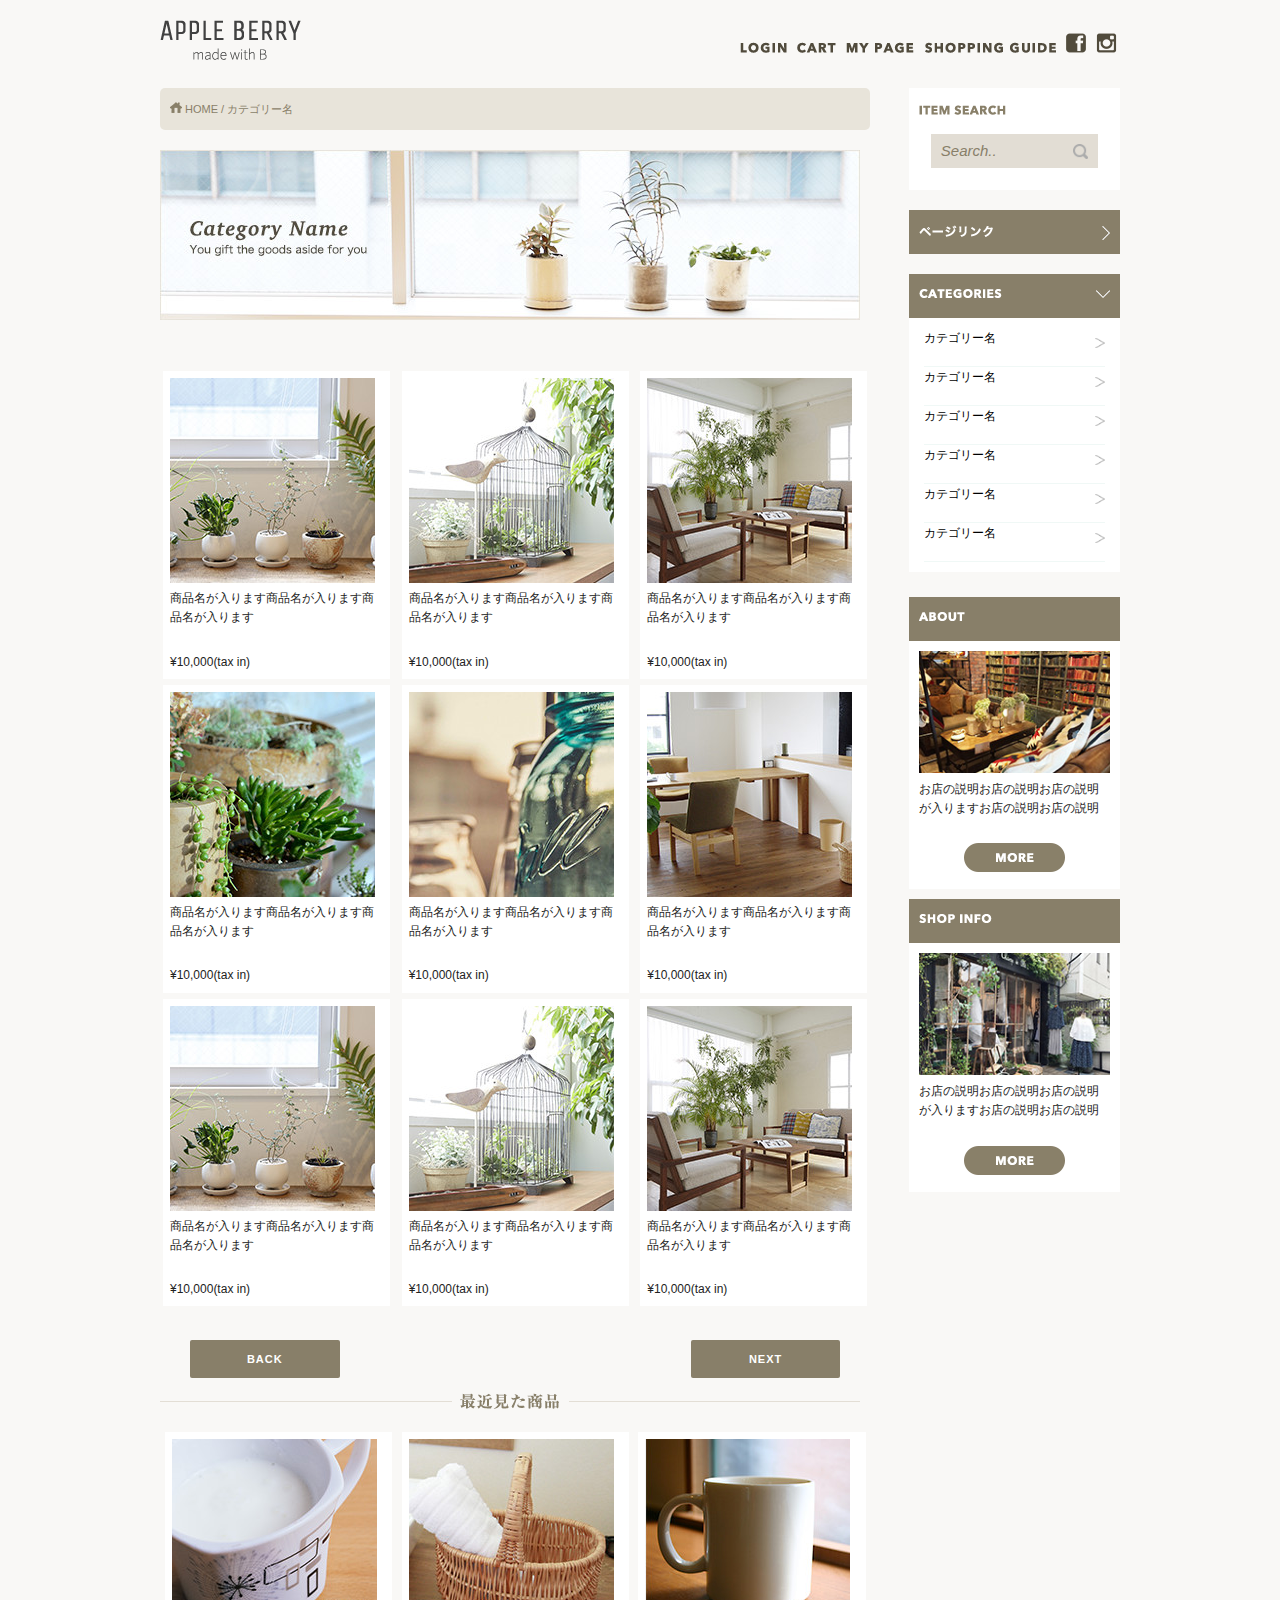
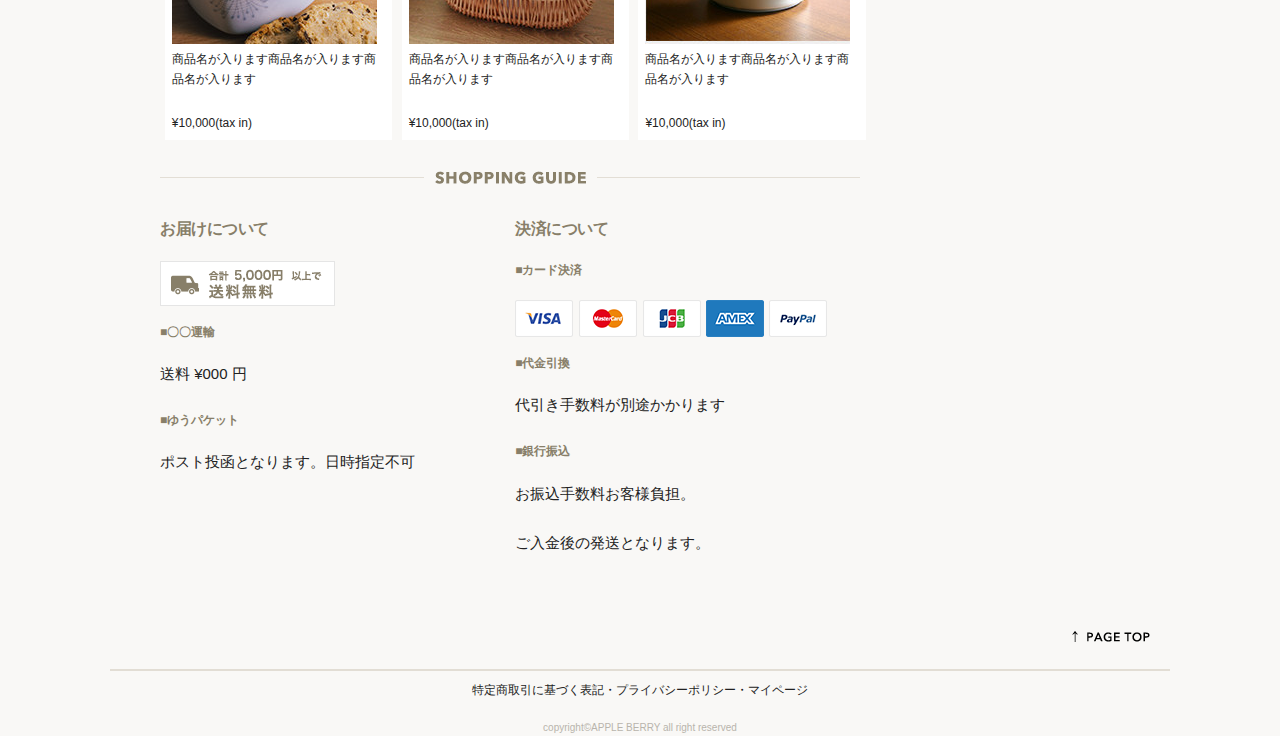
<file: list.html>
<!DOCTYPE html>
<html lang="ja">
<head>
    <meta charset="utf-8">
    <title>商品一覧</title>
    
    <!-- Mobile specific Mate-->
    <meta name="viewport" content="width=device-width, initial-scale=1">
    
    <!-- CSS -->
    <link rel="stylesheet" href="css/normalize.css">
    <link rel="stylesheet" href="css/skeleton.css">
    <link rel="stylesheet" href="css/shopping.css">
    
    <!-- Favicon-->
    <link rel="icon" type="image/png" href="images/favicon.png">
    
    <!-- jQuery-->
    <script type="text/javascript" src="https://ajax.googleapis.com/ajax/libs/jquery/1.10.2/jquery.min.js"></script>
    
</head>
<body>
    <header>
        <div id="sp_header" class="container">
            <div class="row">
                <div class="twelve columns">
                    <img class="u-max-full-width" src="images/top/logo.png" alt="APPLE BERRY" srcset="images/top/logo@2x.png 2x"/>
                </div>
            </div>    
                <ul id="sp_header_li">
                    <li><a href="facebook.com">
                        <img class="u-max-full-width" src="images/top_sp/fb.png" alt="Facebook" srcset="images/top_sp/fb@2x.png 2x"/>
                    </a></li>
                            
                    <li><a href="insta.com">
                        <img class="u-max-full-width" src="images/top_sp/insta.png" alt="instagram" srcset="images/top_sp/insta@2x.png 2x"/>
                    </a></li>
                            
                    <li><div id="menu"><img class="u-max-full-width" src="images/top_sp/menu_icon.png" alt="menu-icon" srcset="images/top_sp/menu_icon@2x.png 2x"/>
                    </div>
                        <ul class="sp_menu_toggle">
                            <li><a href="">LOGIN</a></li>
                            <li><a href="">CART</a></li>
                            <li><a href="">MY PAGE</a></li>
                            <li><a href="">SHOPPING GUIDE</a></li>
                        </ul>
                    </li>
                </ul>       
        </div>
        <script>
            $(document).ready(function(){
            $("#menu").click(function(){
                $(".sp_menu_toggle").slideToggle();
            });
        });
        </script>
        
        <!-- sp_header -->
        
        <div id="pc_header" class="container">
            <div class="row">
                <div id="logo" class="six columns">
                    <img class="u-max-full-width" src="images/top/logo.png" alt="APPLE BERRY" srcset="images/top/logo@2x.png 2x"/>
                </div>
                <div class="six columns">
                    <ul id="pc_header_li">
                        <li><a href=""><img class="u-max-full-width" src="images/top/menu_login.png" alt="login"></a></li>
                        <li><a href=""><img class="u-max-full-width" src="images/top/menu_cart.png" alt="cart"></a></li>
                        <li><a href=""><img class="u-max-full-width" src="images/top/menu_mypage.png" alt="mypage"></a></li>
                        <li><a href=""><img class="u-max-full-width" src="images/top/menu_guide.png" alt="guide"></a></li>
                        <li><a href=""><img class="u-max-full-width" src="images/top/facebook.png" alt="Facebook"></a></li>
                        <li><a href=""><img class="u-max-full-width" src="images/top/insta.png" alt="instagram"></a></li>
                    </ul>
                </div>
            </div>
        </div>
        <!-- pc_header -->
    </header>
    
    <div class="container">
        <div class="row">
            <div id="main" class="nine columns">
                <div class="pankuzu">
                    <img class="u-max-full-width" src="images/list/home_icon.png" alt="home icon">
                    HOME / カテゴリー名
                </div>
                <!-- pankuzu -->
                
                <div id="category-pic">
                    <div id="pc_cate_pic">
                        <img class="u-max-full-width" src="images/list/cate_image.jpg" alt="category picture">
                    </div>
                    <div id="sp_cate_pic">
                        <img class="u-max-full-width" src="images/list/cate_image_sp.jpg" alt="category picture">
                    </div>
                </div>
                
                <div id="ichiran">
                    <div class="flex-container">
                        <img class="u-max-full-width" src="images/top/item_01.jpg" alt="new item">
                            <p>商品名が入ります商品名が入ります商品名が入ります</p>
                            <aside>¥10,000(tax in)</aside>
                    </div>    
                    <div class="flex-container">
                        <img class="u-max-full-width" src="images/top/item_02.jpg" alt="new item">
                        <p>商品名が入ります商品名が入ります商品名が入ります</p>
                        <aside>¥10,000(tax in)</aside>
                    </div>
                    <div class="flex-container">
                        <img class="u-max-full-width" src="images/top/item_03.jpg" alt="new item">
                        <p>商品名が入ります商品名が入ります商品名が入ります</p>
                        <aside>¥10,000(tax in)</aside>
                    </div>
                    <div class="flex-container">
                        <img class="u-max-full-width" src="images/top/item_04.jpg" alt="new item">
                        <p>商品名が入ります商品名が入ります商品名が入ります</p>
                        <aside>¥10,000(tax in)</aside>
                    </div>
                    <div class="flex-container">
                        <img class="u-max-full-width" src="images/top/item_05.jpg" alt="new item">
                        <p>商品名が入ります商品名が入ります商品名が入ります</p>
                        <aside>¥10,000(tax in)</aside>
                    </div>
                    <div class="flex-container">
                        <img class="u-max-full-width" src="images/top/item_06.jpg" alt="new item">
                        <p>商品名が入ります商品名が入ります商品名が入ります</p>
                        <aside>¥10,000(tax in)</aside>
                    </div>
                    <div class="flex-container">
                        <img class="u-max-full-width" src="images/top/item_01.jpg" alt="new item">
                        <p>商品名が入ります商品名が入ります商品名が入ります</p>
                        <aside>¥10,000(tax in)</aside>
                    </div>
                    <div class="flex-container">
                        <img class="u-max-full-width" src="images/top/item_02.jpg" alt="new item">
                        <p>商品名が入ります商品名が入ります商品名が入ります</p>
                        <aside>¥10,000(tax in)</aside>
                    </div>
                    <div class="flex-container">
                        <img class="u-max-full-width" src="images/top/item_03.jpg" alt="new item">
                        <p>商品名が入ります商品名が入ります商品名が入ります</p>
                        <aside>¥10,000(tax in)</aside>
                    </div>        
                </div>
                <!--ichiran-->
                <div class="button">
                    <div class="btn"><a href>BACK</a></div>
                    <div class="btn"><a href>NEXT</a></div>
                </div>
                <!--button-->
                
                <div class="pc_saikin pc-title">
                    <img class="u-max-full-width" src="images/list/recent_pro_pc.png" alt="recent item">
                </div>
                
                <div class="sp_saikin sp-title">
                    <img class="u-max-full-width" src="images/list/title_recent_pro.png" alt="recent item" srcset="images/list/title_recent_pro@2x.png 2x">
                </div>
                <div id="saikin-pic">
                    <div class="flex-container">
                        <img class="u-max-full-width" src="images/top/item_07.jpg" alt="new item">
                        <p>商品名が入ります商品名が入ります商品名が入ります</p>
                        <aside>¥10,000(tax in)</aside>
                    </div>
                    <div class="flex-container">
                        <img class="u-max-full-width" src="images/top/item_08.jpg" alt="new item">
                        <p>商品名が入ります商品名が入ります商品名が入ります</p>
                        <aside>¥10,000(tax in)</aside>
                    </div>
                    <div class="flex-container">
                        <img class="u-max-full-width" src="images/top/item_09.jpg" alt="new item">
                        <p>商品名が入ります商品名が入ります商品名が入ります</p>
                        <aside>¥10,000(tax in)</aside>
                    </div>
                </div>
                <div id="shopping-guide" class="pc-title">
                    <div id="pc_guide">
                        <img class="u-max-full-width" src="images/top/title_guide.png" alt="shopping guide">
                    </div>
                    <div id="sp_guide" class="sp-title">
                        <img class="u-max-full-width" src="images/top_sp/title_guide.png" alt="shopping guide"
                        srcset="images/top_sp/title_guide@2x.png 2x">
                    </div>
                <div class="guide-box">
                        <div class="container">
                                <h5>お届けについて</h5>
                                <img class="u-max-full-width" src="images/top/otodoke_banner.png" alt="otodoke banner">
                                <h6>■〇〇運輸</h6>
                                <p>送料 ¥000 円</p>
                                <h6>■ゆうパケット</h6>
                                <p>ポスト投函となります。日時指定不可</p>
                            </div>
                            <div class="container">
                                <h5>決済について</h5>
                                <h6>■カード決済</h6>
                                <img class="u-max-full-width" src="images/top/cards.png" alt="cards">
                                <h6>■代金引換</h6>
                                <p>代引き手数料が別途かかります</p>
                                <h6>■銀行振込</h6>
                                <p>お振込手数料お客様負担。</p>
                                <p>ご入金後の発送となります。</p>
                            </div>  
                        </div>         
                    </div>
                </div>
            <!--main-->
            <div id="side" class="three columns">
                <div id="search">
                <img class="u-max-full-width" src="images/top/itemserch.png" alt="item search">
                    <div id="search-box">Search..</div>
                </div>
                <div id="navigation">
                    <div class="pagelink">
                        <div class="sidebar">
                        <div><a href=""><img class="u-max-full-width" src="images/top/pagelink.png" alt="page link"></a></div>
                        </div>
                    </div>
                    
                    <div class="category">
                        <div class="sidebar">
                            <a href=""><img class="u-max-full-width" src="images/top/categories.png" alt="categories"></a>
                        </div>
                            <ul class="categories">
                                <li><a href="">カテゴリー名</a></li>
                                <li><a href="">カテゴリー名</a></li>
                                <li><a href="">カテゴリー名</a></li> 
                                <li><a href="">カテゴリー名</a></li>
                                <li><a href="">カテゴリー名</a></li>
                                <li><a href="">カテゴリー名</a></li>
                            </ul>
                    </div>
                </div>
                <div id="shop-introduction">
                    <div id="about">
                        <div class="sidebar"><img class="u-max-full-width" src="images/top/about.png" alt="about"></div>
                        <div class="container">    
                            <div class="clearfix">
                                <div class="side-pic">
                                    <img class="u-max-full-width" src="images/top/about_img.jpg" alt="about-pic">
                                </div>
                                <div class="right">
                                    <p>お店の説明お店の説明お店の説明が入りますお店の説明お店の説明</p>
                                    <div class="more">
                                        <img class="u-max-full-width" src="images/top/more_btn.png" alt="more">
                                    </div>
                                </div>
                            </div>
                            
                            
                        </div>
                    </div>
                    
                    <div id="shopinfo">
                        <div class="sidebar"><img class="u-max-full-width" src="images/top/shop_info.png" alt="shop info"></div>   
                        <div class="container">    
                            <div class="side-pic"><img class="u-max-full-width" src="images/top/shopinfo_img.jpg" alt="shopinfo-pic"></div>
                            <div class="right">
                                <p>お店の説明お店の説明お店の説明が入りますお店の説明お店の説明</p>
                                <div class=more>
                                    <img class="u-max-full-width" src="images/top/more_btn.png" alt="more">
                                </div>
                            </div>
                        </div>
                    </div>    
                </div>                
            </div>
            <!--side-->
        </div>
    </div>
    
    <footer>
        <div id="pc_pagetop_btn">
            <img class="u-max-full-width" src="images/top/pagetop.png" alt="page top">
        </div>
        <div id="sp_pagetop_btn">
            <img class="u-full-width" src="images/top/pagetop.png" alt="page top">
        </div>
            
         <div class="footer">
            <p>特定商取引に基づく表記・プライバシーポリシー・マイページ</p>
            <div id="copyright">copyright©APPLE BERRY all right reserved</div>
        </div>
        
        
    </footer>
</body>

</html>
</file>
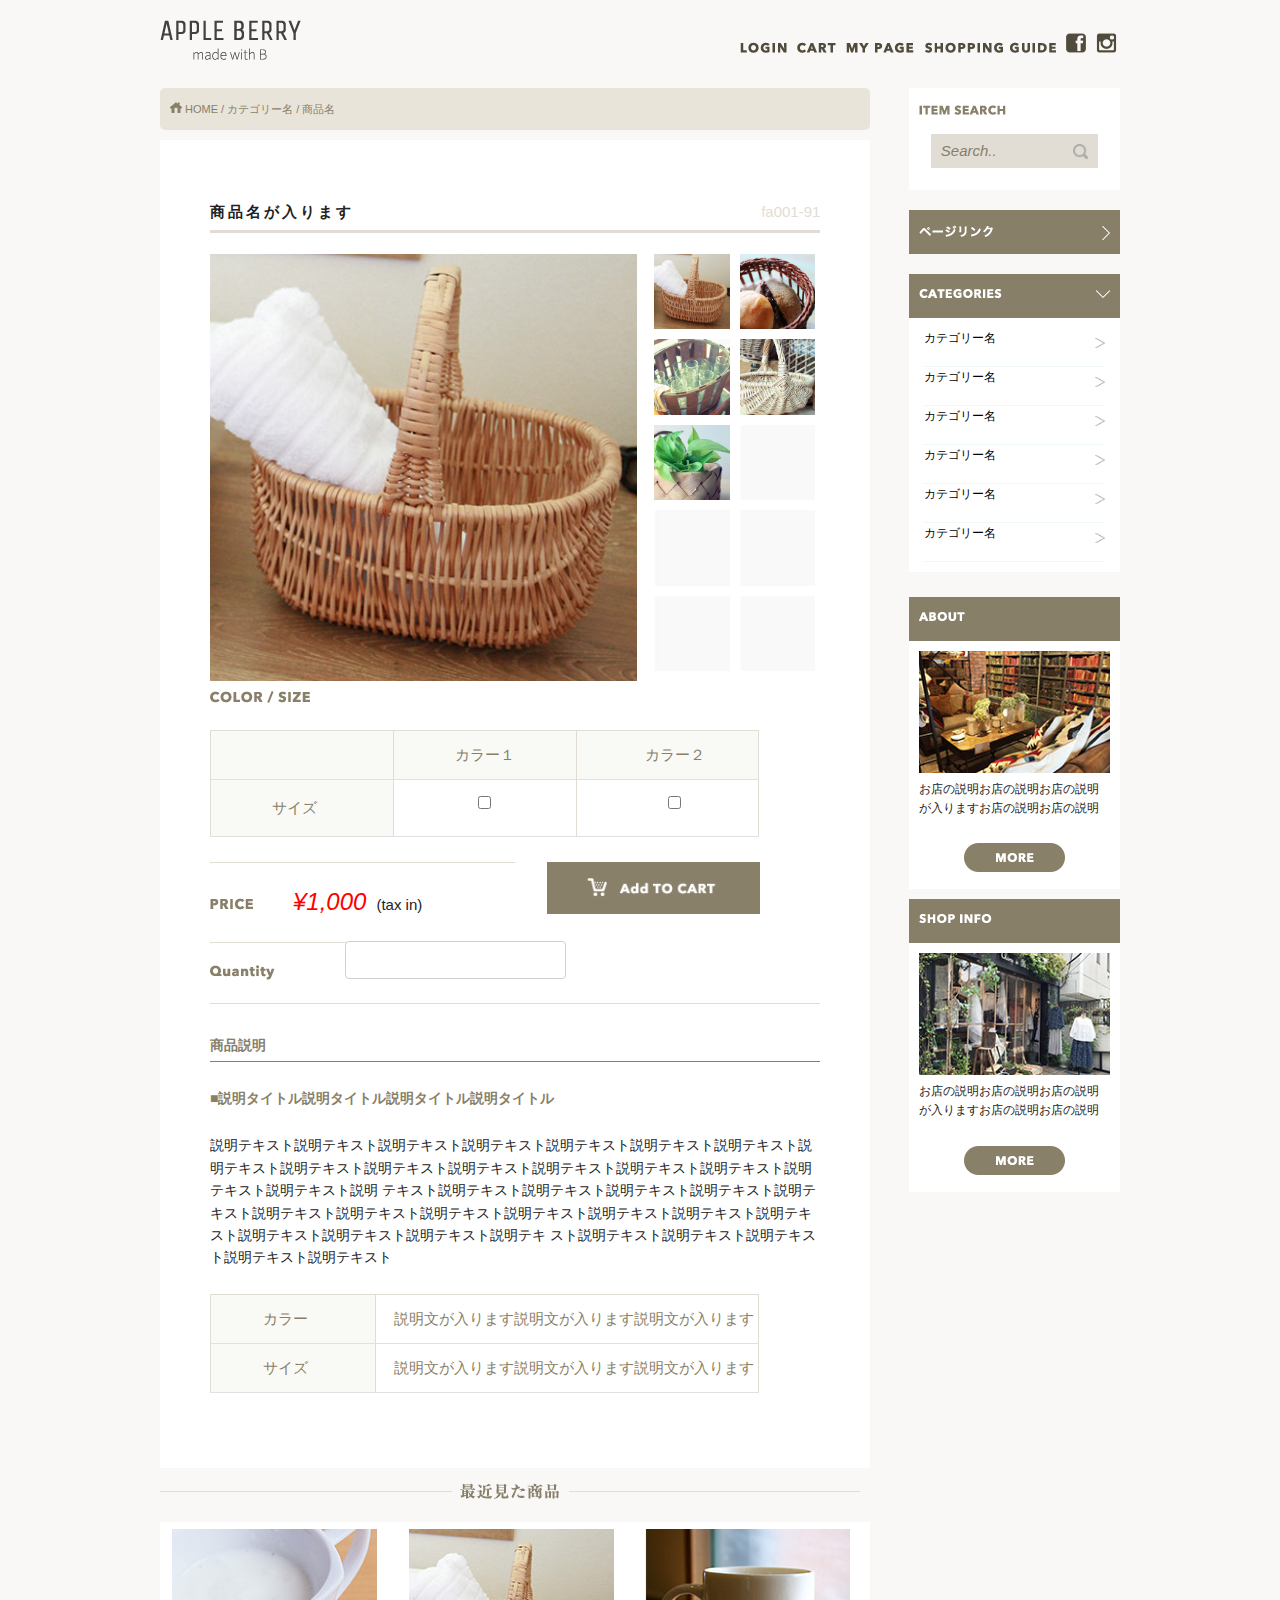
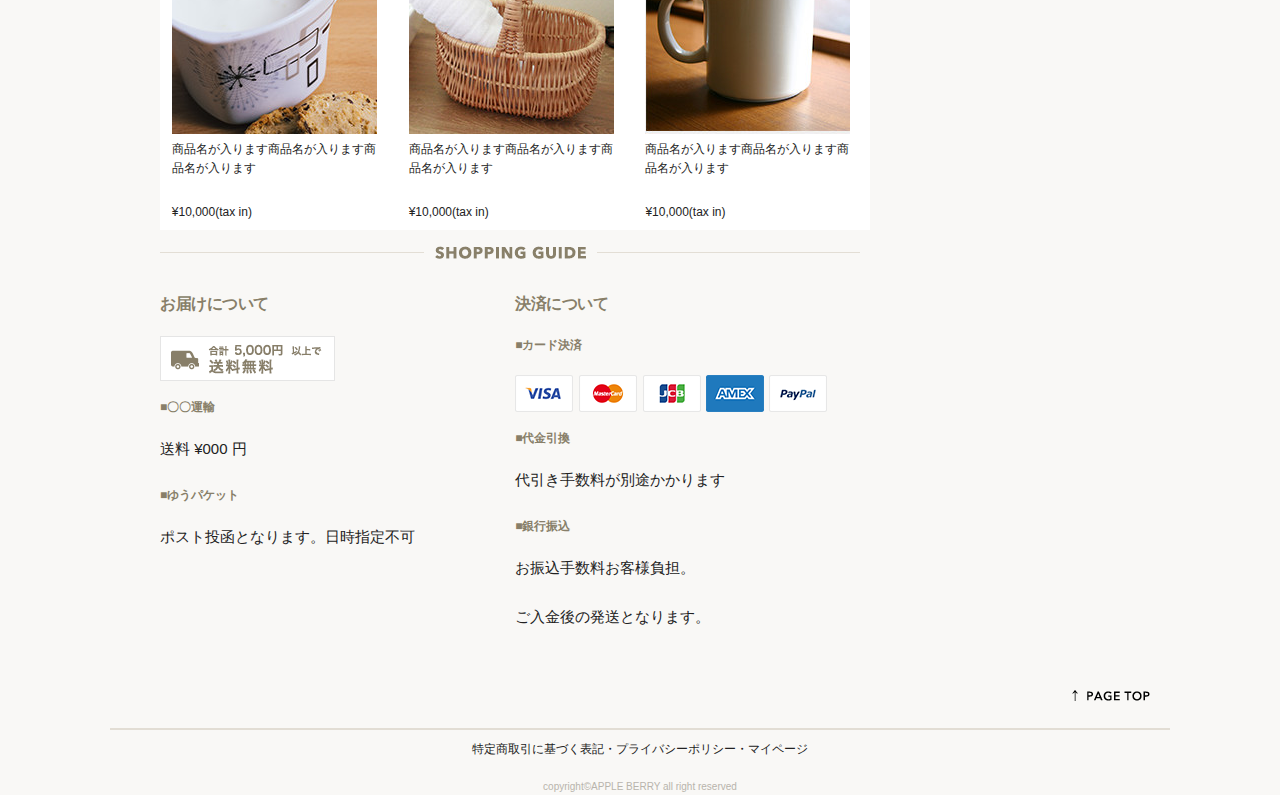
<file: products.html>
<!DOCTYPE html>
<html lang="ja">
<head>
    <meta charset="utf-8">
    <title>商品詳細ページ</title>
    
    <!-- Mobile specific Mate-->
    <meta name="viewport" content="width=device-width, initial-scale=1">
    
    <!-- CSS -->
    <link rel="stylesheet" href="css/normalize.css">
    <link rel="stylesheet" href="css/skeleton.css">
    <link rel="stylesheet" href="css/shopping.css">
    
    <!-- Favicon-->
    <link rel="icon" type="image/png" href="images/favicon.png">
    
    <!-- jQuery-->
    <script type="text/javascript" src="https://ajax.googleapis.com/ajax/libs/jquery/1.10.2/jquery.min.js"></script>
    
</head>
<body>
    <header>
        <div id="sp_header" class="container">
            <div class="row">
                <div class="twelve columns">
                    <img class="u-max-full-width" src="images/top/logo.png" alt="APPLE BERRY" srcset="images/top/logo@2x.png 2x"/>
                </div>
            </div>    
                <ul id="sp_header_li">
                    <li><a href="facebook.com">
                        <img class="u-max-full-width" src="images/top_sp/fb.png" alt="Facebook" srcset="images/top_sp/fb@2x.png 2x"/>
                    </a></li>
                            
                    <li><a href="insta.com">
                        <img class="u-max-full-width" src="images/top_sp/insta.png" alt="instagram" srcset="images/top_sp/insta@2x.png 2x"/>
                    </a></li>
                            
                    <li><div id="menu"><img class="u-max-full-width" src="images/top_sp/menu_icon.png" alt="menu-icon" srcset="images/top_sp/menu_icon@2x.png 2x"/>
                    </div>
                        <ul class="sp_menu_toggle">
                            <li><a href="">LOGIN</a></li>
                            <li><a href="">CART</a></li>
                            <li><a href="">MY PAGE</a></li>
                            <li><a href="">SHOPPING GUIDE</a></li>
                        </ul>
                    </li>
                </ul>       
        </div>
        <script>
        $(document).ready(function(){
            $("#menu").click(function(){
                $(".sp_menu_toggle").slideToggle();
            });
        });
        </script>
        
        <!-- sp_header -->
        
        <div id="pc_header" class="container">
            <div class="row">
                <div id="logo" class="six columns">
                    <img class="u-max-full-width" src="images/top/logo.png" alt="APPLE BERRY" srcset="images/top/logo@2x.png 2x"/>
                </div>
                <div class="six columns">
                    <ul id="pc_header_li">
                        <li><a href=""><img class="u-max-full-width" src="images/top/menu_login.png" alt="login"></a></li>
                        <li><a href=""><img class="u-max-full-width" src="images/top/menu_cart.png" alt="cart"></a></li>
                        <li><a href=""><img class="u-max-full-width" src="images/top/menu_mypage.png" alt="mypage"></a></li>
                        <li><a href=""><img class="u-max-full-width" src="images/top/menu_guide.png" alt="guide"></a></li>
                        <li><a href=""><img class="u-max-full-width" src="images/top/facebook.png" alt="Facebook"></a></li>
                        <li><a href=""><img class="u-max-full-width" src="images/top/insta.png" alt="instagram"></a></li>
                    </ul>
                </div>
            </div>
        </div>
        <!-- pc_header -->
    </header>
    
    <div class="container">
        <div class="row">
            <div id="main" class="nine columns">
                <div class="pankuzu">
                    <img class="u-max-full-width" src="images/list/home_icon.png" alt="home icon">
                    HOME / カテゴリー名 / 商品名
                </div>
                <!-- pankuzu -->
                <div id="product">
                    <div class="product-midashi">
                        <p id="product-name">商品名が入ります</p>
                        <p id="product-number">fa001-91</p>
                    </div>
                    <div class="product_container">
                        <div id="display_img">
                            <img class="u-max-full-width" src="images/products/pro_img_01.jpg" alt="">
                        </div>
                        <ul id="list_img">
                            <li><img class="u-max-full-width" src="images/products/pro_img_01.jpg" alt=""></li>
                            <li><img class="u-max-full-width" src="images/products/pro_img_02.jpg" alt=""></li>
                            <li><img class="u-max-full-width" src="images/products/pro_img_03.jpg" alt=""></li>
                            <li><img class="u-max-full-width" src="images/products/pro_img_04.jpg" alt=""></li>
                            <li><img class="u-max-full-width" src="images/products/pro_img_05.jpg" alt=""></li>
                            <li><img class="u-max-full-width" src="images/products/gray_pro_img.jpg" alt=""></li>
                            <li><img class="u-max-full-width" src="images/products/gray_pro_img.jpg" alt=""></li>
                            <li><img class="u-max-full-width" src="images/products/gray_pro_img.jpg" alt=""></li>
                            <li><img class="u-max-full-width" src="images/products/gray_pro_img.jpg" alt=""></li>
                            <li><img class="u-max-full-width" src="images/products/gray_pro_img.jpg" alt=""></li>
                        </ul>
                    </div>
                
                    
            
                    <script>
                        $(window).load(function(){
                            $("#list_img img").click(function(){
                            var img_src = $(this).attr("src");
                            $("#display_img img").attr("src", img_src);
                            });
                        });    
                    </script>
                    <div class="color">
                        <img class="u-max-full-width" src="images/products/title_color.png" alt="color/size">
                    </div>
                    <table border="1">
                        <tr>
                            <th></th>
                            <th>カラー１</th>
                            <th>カラー２</th>
                        </tr>
                        <tr>
                            <th>サイズ</th>
                            <td><input type="checkbox" name="checkbox" value="1"></td>
                            <td><input type="checkbox" name="checkbox" value="1"></td>
                        </tr>
                    </table>
                    <div id="product-column" class="clearfix">
                        <div class="price">
                            <div id="price">
                                <img class="u-max-full-width" src="images/products/title_price.png" alt="price"><span><strong>¥1,000</strong>(tax in)</span>
                            </div>
                            <div class="quantity clearfix">
                                <div class=quantity-img><img class="u-max-full-width" src="images/products/title_quantity.png" alt="quantity"></div>
                                <div class="textbox"><input type="text"></div>
                            </div>
                        </div>
                        <div class="add-cart">
                            <img class="u-max-full-width" src="images/products/add_to_cart.png" alt="add cart">
                        </div>
                    
                    <div class="shouhinn-setumei">
                        <p>商品説明</p>
                    </div>
                    <div class="shouhinn-title">
                        <p>■説明タイトル説明タイトル説明タイトル説明タイトル</p>
                    </div>
                    <p>説明テキスト説明テキスト説明テキスト説明テキスト説明テキスト説明テキスト説明テキスト説明テキスト説明テキスト説明テキスト説明テキスト説明テキスト説明テキスト説明テキスト説明テキスト説明テキスト説明
テキスト説明テキスト説明テキスト説明テキスト説明テキスト説明テキスト説明テキスト説明テキスト説明テキスト説明テキスト説明テキスト説明テキスト説明テキスト説明テキスト説明テキスト説明テキスト説明テキ
スト説明テキスト説明テキスト説明テキスト説明テキスト説明テキスト</p>
                    <table border="1">
                        <tr>
                            <th>カラー</th>
                            <td>説明文が入ります説明文が入ります説明文が入ります</td>
                        </tr>
                        <tr>
                            <th>サイズ</th>
                            <td>説明文が入ります説明文が入ります説明文が入ります</td>
                        </tr>
                    </table>
                </div>
            </div>    
                <!--product-->
                    
                <div class="pc_saikin pc-title">
                    <img class="u-max-full-width" src="images/list/recent_pro_pc.png" alt="recent item">
                </div>
                
                <div class="sp_saikin">
                    <img class="u-max-full-width" src="images/list/title_recent_pro.png" alt="recent item" srcset="images/list/title_recent_pro@2x.png 2x">
                </div>
            <div id="saikin-area">    
                <div id="saikin-pic">
                    <div class="flex-container">
                        <img class="u-max-full-width" src="images/top/item_07.jpg" alt="new item">
                        <p>商品名が入ります商品名が入ります商品名が入ります</p>
                        <aside>¥10,000(tax in)</aside>
                    </div>
                    <div class="flex-container">
                        <img class="u-max-full-width" src="images/top/item_08.jpg" alt="new item">
                        <p>商品名が入ります商品名が入ります商品名が入ります</p>
                        <aside>¥10,000(tax in)</aside>
                    </div>
                    <div class="flex-container">
                        <img class="u-max-full-width" src="images/top/item_09.jpg" alt="new item">
                        <p>商品名が入ります商品名が入ります商品名が入ります</p>
                        <aside>¥10,000(tax in)</aside>
                    </div>
                </div>
            </div>
            
                <div id="shopping-guide">
                    <div id="pc_guide">
                        <img class="u-max-full-width" src="images/top/title_guide.png" alt="shopping guide">
                    </div>
                    <div id="sp_guide" class="sp-title">
                        <img class="u-max-full-width" src="images/top_sp/title_guide.png" alt="shopping guide"
                        srcset="images/top_sp/title_guide@2x.png 2x">
                    </div>
                <div class="guide-box">
                    <div class="container">
                        <h5>お届けについて</h5>
                        <img class="u-max-full-width" src="images/top/otodoke_banner.png" alt="otodoke banner">
                        <h6>■〇〇運輸</h6>
                        <p>送料 ¥000 円</p>
                        <h6>■ゆうパケット</h6>
                        <p>ポスト投函となります。日時指定不可</p>
                    </div>
                    <div class="container">
                        <h5>決済について</h5>
                        <h6>■カード決済</h6>
                        <img class="u-max-full-width" src="images/top/cards.png" alt="cards">
                        <h6>■代金引換</h6>
                        <p>代引き手数料が別途かかります</p>
                        <h6>■銀行振込</h6>
                        <p>お振込手数料お客様負担。</p>
                        <p>ご入金後の発送となります。</p>
                    </div>  
                </div>         
            </div>
        </div>
    
            <!--main-->
            <div id="side" class="three columns">
                <div id="search">
                <img class="u-max-full-width" src="images/top/itemserch.png" alt="item search">
                    <div id="search-box">Search..</div>
                </div>
                <div id="navigation">
                    <div class="pagelink">
                        <div class="sidebar">
                        <div><a href=""><img class="u-max-full-width" src="images/top/pagelink.png" alt="page link"></a></div>
                        </div>
                    </div>
                    
                    <div class="category">
                        <div class="sidebar">
                            <a href=""><img class="u-max-full-width" src="images/top/categories.png" alt="categories"></a>
                        </div>
                            <ul class="categories">
                                <li><a href="">カテゴリー名</a></li>
                                <li><a href="">カテゴリー名</a></li>
                                <li><a href="">カテゴリー名</a></li> 
                                <li><a href="">カテゴリー名</a></li>
                                <li><a href="">カテゴリー名</a></li>
                                <li><a href="">カテゴリー名</a></li>
                            </ul>
                    </div>
                </div>
                <div id="shop-introduction">
                    <div id="about">
                        <div class="sidebar"><img class="u-max-full-width" src="images/top/about.png" alt="about"></div>
                        <div class="container">    
                            <div class="clearfix">
                                <div class="side-pic">
                                    <img class="u-max-full-width" src="images/top/about_img.jpg" alt="about-pic">
                                </div>
                                <div class="right">
                                    <p>お店の説明お店の説明お店の説明が入りますお店の説明お店の説明</p>
                                    <div class="more">
                                        <img class="u-max-full-width" src="images/top/more_btn.png" alt="more">
                                    </div>
                                </div>
                            </div>
                            
                            
                        </div>
                    </div>
                    
                    <div id="shopinfo">
                        <div class="sidebar"><img class="u-max-full-width" src="images/top/shop_info.png" alt="shop info"></div>   
                        <div class="container">    
                            <div class="side-pic"><img class="u-max-full-width" src="images/top/shopinfo_img.jpg" alt="shopinfo-pic"></div>
                            <div class="right">
                                <p>お店の説明お店の説明お店の説明が入りますお店の説明お店の説明</p>
                                <div class=more>
                                    <img class="u-max-full-width" src="images/top/more_btn.png" alt="more">
                                </div>
                            </div>
                        </div>
                    </div>    
                </div>                
            </div>
            <!--side-->
        </div>
    </div>
    
    <footer>
        <div id="pc_pagetop_btn">
            <img class="u-max-full-width" src="images/top/pagetop.png" alt="page top">
        </div>
        <div id="sp_pagetop_btn">
            <img class="u-full-width" src="images/top/pagetop.png" alt="page top">
        </div>
            
         <div class="footer">
            <p>特定商取引に基づく表記・プライバシーポリシー・マイページ</p>
            <div id="copyright">copyright©APPLE BERRY all right reserved</div>
        </div>
        
    </footer>
</body>

</html>
</file>
<file: css/skeleton.css>
/*
* Skeleton V2.0.4
* Copyright 2014, Dave Gamache
* www.getskeleton.com
* Free to use under the MIT license.
* http://www.opensource.org/licenses/mit-license.php
* 12/29/2014
*/


/* Table of contents
––––––––––––––––––––––––––––––––––––––––––––––––––
- Grid
- Base Styles
- Typography
- Links
- Buttons
- Forms
- Lists
- Code
- Tables
- Spacing
- Utilities
- Clearing
- Media Queries
*/


/* Grid
–––––––––––––––––––––––––––––––––––––––––––––––––– */
.container {
  position: relative;
  width: 100%;
  max-width: 960px;
  margin: 0 auto;
  padding: 0 20px;
  box-sizing: border-box; }
.column,
.columns {
  width: 100%;
  float: left;
  box-sizing: border-box; }

/* For devices larger than 400px */
@media (min-width: 400px) {
  .container {
    width: 85%;
    padding: 0; }
}

/* For devices larger than 550px */
@media (min-width: 550px) {
  .container {
    width: 80%; }
  .column,
  .columns {
    margin-left: 4%; }
  .column:first-child,
  .columns:first-child {
    margin-left: 0; }

  .one.column,
  .one.columns                    { width: 4.66666666667%; }
  .two.columns                    { width: 13.3333333333%; }
  .three.columns                  { width: 22%;            }
  .four.columns                   { width: 30.6666666667%; }
  .five.columns                   { width: 39.3333333333%; }
  .six.columns                    { width: 48%;            }
  .seven.columns                  { width: 56.6666666667%; }
  .eight.columns                  { width: 65.3333333333%; }
  .nine.columns                   { width: 74.0%;          }
  .ten.columns                    { width: 82.6666666667%; }
  .eleven.columns                 { width: 91.3333333333%; }
  .twelve.columns                 { width: 100%; margin-left: 0; }

  .one-third.column               { width: 30.6666666667%; }
  .two-thirds.column              { width: 65.3333333333%; }

  .one-half.column                { width: 48%; }

  /* Offsets */
  .offset-by-one.column,
  .offset-by-one.columns          { margin-left: 8.66666666667%; }
  .offset-by-two.column,
  .offset-by-two.columns          { margin-left: 17.3333333333%; }
  .offset-by-three.column,
  .offset-by-three.columns        { margin-left: 26%;            }
  .offset-by-four.column,
  .offset-by-four.columns         { margin-left: 34.6666666667%; }
  .offset-by-five.column,
  .offset-by-five.columns         { margin-left: 43.3333333333%; }
  .offset-by-six.column,
  .offset-by-six.columns          { margin-left: 52%;            }
  .offset-by-seven.column,
  .offset-by-seven.columns        { margin-left: 60.6666666667%; }
  .offset-by-eight.column,
  .offset-by-eight.columns        { margin-left: 69.3333333333%; }
  .offset-by-nine.column,
  .offset-by-nine.columns         { margin-left: 78.0%;          }
  .offset-by-ten.column,
  .offset-by-ten.columns          { margin-left: 86.6666666667%; }
  .offset-by-eleven.column,
  .offset-by-eleven.columns       { margin-left: 95.3333333333%; }

  .offset-by-one-third.column,
  .offset-by-one-third.columns    { margin-left: 34.6666666667%; }
  .offset-by-two-thirds.column,
  .offset-by-two-thirds.columns   { margin-left: 69.3333333333%; }

  .offset-by-one-half.column,
  .offset-by-one-half.columns     { margin-left: 52%; }

}


/* Base Styles
–––––––––––––––––––––––––––––––––––––––––––––––––– */
/* NOTE
html is set to 62.5% so that all the REM measurements throughout Skeleton
are based on 10px sizing. So basically 1.5rem = 15px :) */
html {
  font-size: 62.5%; }
body {
  font-size: 1.5em; /* currently ems cause chrome bug misinterpreting rems on body element */
  line-height: 1.6;
  font-weight: 400;
  font-family: "Raleway", "HelveticaNeue", "Helvetica Neue", Helvetica, Arial, sans-serif;
  color: #222; }


/* Typography
–––––––––––––––––––––––––––––––––––––––––––––––––– */
h1, h2, h3, h4, h5, h6 {
  margin-top: 0;
  margin-bottom: 2rem;
  font-weight: 300; }
h1 { font-size: 4.0rem; line-height: 1.2;  letter-spacing: -.1rem;}
h2 { font-size: 3.6rem; line-height: 1.25; letter-spacing: -.1rem; }
h3 { font-size: 3.0rem; line-height: 1.3;  letter-spacing: -.1rem; }
h4 { font-size: 2.4rem; line-height: 1.35; letter-spacing: -.08rem; }
h5 { font-size: 1.8rem; line-height: 1.5;  letter-spacing: -.05rem; }
h6 { font-size: 1.5rem; line-height: 1.6;  letter-spacing: 0; }

/* Larger than phablet */
@media (min-width: 550px) {
  h1 { font-size: 5.0rem; }
  h2 { font-size: 4.2rem; }
  h3 { font-size: 3.6rem; }
  h4 { font-size: 3.0rem; }
  h5 { font-size: 2.4rem; }
  h6 { font-size: 1.5rem; }
}

p {
  margin-top: 0; }


/* Links
–––––––––––––––––––––––––––––––––––––––––––––––––– */
a {
  color: #1EAEDB; }
a:hover {
  color: #0FA0CE; }


/* Buttons
–––––––––––––––––––––––––––––––––––––––––––––––––– */
.button,
button,
input[type="submit"],
input[type="reset"],
input[type="button"] {
  display: inline-block;
  height: 38px;
  padding: 0 30px;
  color: #555;
  text-align: center;
  font-size: 11px;
  font-weight: 600;
  line-height: 38px;
  letter-spacing: .1rem;
  text-transform: uppercase;
  text-decoration: none;
  white-space: nowrap;
  background-color: transparent;
  border-radius: 4px;
  border: 1px solid #bbb;
  cursor: pointer;
  box-sizing: border-box; }
.button:hover,
button:hover,
input[type="submit"]:hover,
input[type="reset"]:hover,
input[type="button"]:hover,
.button:focus,
button:focus,
input[type="submit"]:focus,
input[type="reset"]:focus,
input[type="button"]:focus {
  color: #333;
  border-color: #888;
  outline: 0; }
.button.button-primary,
button.button-primary,
input[type="submit"].button-primary,
input[type="reset"].button-primary,
input[type="button"].button-primary {
  color: #FFF;
  background-color: #33C3F0;
  border-color: #33C3F0; }
.button.button-primary:hover,
button.button-primary:hover,
input[type="submit"].button-primary:hover,
input[type="reset"].button-primary:hover,
input[type="button"].button-primary:hover,
.button.button-primary:focus,
button.button-primary:focus,
input[type="submit"].button-primary:focus,
input[type="reset"].button-primary:focus,
input[type="button"].button-primary:focus {
  color: #FFF;
  background-color: #1EAEDB;
  border-color: #1EAEDB; }


/* Forms
–––––––––––––––––––––––––––––––––––––––––––––––––– */
input[type="email"],
input[type="number"],
input[type="search"],
input[type="text"],
input[type="tel"],
input[type="url"],
input[type="password"],
textarea,
select {
  height: 38px;
  padding: 6px 10px; /* The 6px vertically centers text on FF, ignored by Webkit */
  background-color: #fff;
  border: 1px solid #D1D1D1;
  border-radius: 4px;
  box-shadow: none;
  box-sizing: border-box; }
/* Removes awkward default styles on some inputs for iOS */
input[type="email"],
input[type="number"],
input[type="search"],
input[type="text"],
input[type="tel"],
input[type="url"],
input[type="password"],
textarea {
  -webkit-appearance: none;
     -moz-appearance: none;
          appearance: none; }
textarea {
  min-height: 65px;
  padding-top: 6px;
  padding-bottom: 6px; }
input[type="email"]:focus,
input[type="number"]:focus,
input[type="search"]:focus,
input[type="text"]:focus,
input[type="tel"]:focus,
input[type="url"]:focus,
input[type="password"]:focus,
textarea:focus,
select:focus {
  border: 1px solid #33C3F0;
  outline: 0; }
label,
legend {
  display: block;
  margin-bottom: .5rem;
  font-weight: 600; }
fieldset {
  padding: 0;
  border-width: 0; }
input[type="checkbox"],
input[type="radio"] {
  display: inline; }
label > .label-body {
  display: inline-block;
  margin-left: .5rem;
  font-weight: normal; }


/* Lists
–––––––––––––––––––––––––––––––––––––––––––––––––– */
ul {
  list-style: circle inside; }
ol {
  list-style: decimal inside; }
ol, ul {
  padding-left: 0;
  margin-top: 0; }
ul ul,
ul ol,
ol ol,
ol ul {
  margin: 1.5rem 0 1.5rem 3rem;
  font-size: 90%; }
/*li {
  margin-bottom: 1rem; }*/


/* Code
–––––––––––––––––––––––––––––––––––––––––––––––––– */
code {
  padding: .2rem .5rem;
  margin: 0 .2rem;
  font-size: 90%;
  white-space: nowrap;
  background: #F1F1F1;
  border: 1px solid #E1E1E1;
  border-radius: 4px; }
pre > code {
  display: block;
  padding: 1rem 1.5rem;
  white-space: pre; }


/* Tables
–––––––––––––––––––––––––––––––––––––––––––––––––– */
th,
td {
  padding: 12px 15px;
  text-align: left;
  border-bottom: 1px solid #E1E1E1; }
th:first-child,
td:first-child {
  padding-left: 0; }
th:last-child,
td:last-child {
  padding-right: 0; }


/* Spacing
–––––––––––––––––––––––––––––––––––––––––––––––––– */
button,
.button {
  margin-bottom: 1rem; }
input,
textarea,
select,
fieldset {
  margin-bottom: 1.5rem; }
pre,
blockquote,
dl,
figure,
table,
p,
ul,
ol,
form {
  margin-bottom: 2.5rem; }


/* Utilities
–––––––––––––––––––––––––––––––––––––––––––––––––– */
.u-full-width {
  width: 100%;
  box-sizing: border-box; }
.u-max-full-width {
  max-width: 100%;
  box-sizing: border-box; }
.u-pull-right {
  float: right; }
.u-pull-left {
  float: left; }


/* Misc
–––––––––––––––––––––––––––––––––––––––––––––––––– */
hr {
  margin-top: 3rem;
  margin-bottom: 3.5rem;
  border-width: 0;
  border-top: 1px solid #E1E1E1; }


/* Clearing
–––––––––––––––––––––––––––––––––––––––––––––––––– */

/* Self Clearing Goodness */
.container:after,
.row:after,
.u-cf {
  content: "";
  display: table;
  clear: both; }


/* Media Queries
–––––––––––––––––––––––––––––––––––––––––––––––––– */
/*
Note: The best way to structure the use of media queries is to create the queries
near the relevant code. For example, if you wanted to change the styles for buttons
on small devices, paste the mobile query code up in the buttons section and style it
there.
*/


/* Larger than mobile */
@media (min-width: 400px) {}

/* Larger than phablet (also point when grid becomes active) */
@media (min-width: 550px) {}

/* Larger than tablet */
@media (min-width: 750px) {}

/* Larger than desktop */
@media (min-width: 1000px) {}

/* Larger than Desktop HD */
@media (min-width: 1200px) {}
</file>
<file: css/shopping.css>
html {
  font-size: 62.5%; }

body {
  background-color: #f9f8f6; }

#logo {
  margin-top: 20px; }

#sp_header {
  text-align: center;
  margin-top: 29px; }
  #sp_header #sp_header_li li {
    display: inline-block;
    list-style: none;
    padding: 3px; }

.sp_menu_toggle {
  width: 180px;
  position: absolute;
  z-index: 100;
  list-style-position: inside; }
  .sp_menu_toggle li {
    background-color: #ffffff;
    top: 50px;
    right: 2%;
    margin: 0;
    padding: 0; }
    .sp_menu_toggle li a {
      display: block;
      padding: 10px 8px;
      border-bottom: 1px solid #eee;
      font-size: 14px;
      text-decoration: none; }

#menu {
  cursor: pointer; }

.sp_menu_toggle {
  display: none;
  left: 18%;
  top: 60%; }
  .sp_menu_toggle li {
    width: 100%; }

#pc_header_li {
  margin-top: 30px;
  text-align: right; }
  #pc_header_li li {
    display: inline-block;
    list-style: none;
    margin: 3px; }

@media (min-width: 550px) {
  header #sp_header {
    display: none; } }
@media (max-width: 550px) {
  header #pc_header {
    display: none; } }
#eyecatch {
  margin: 40px auto; }

#newitems .newitems-box {
  flex-wrap: wrap;
  display: flex;
  font-size: 12px; }
  #newitems .newitems-box .flex-container {
    background-color: #ffffff;
    margin: 3px;
    width: 47%; }
    @media (min-width: 550px) {
      #newitems .newitems-box .flex-container {
        width: 30%;
        padding: 7px; } }

@media (max-width: 549px) {
  #pc_newitem {
    display: none; }

  #sp_newitem {
    text-align: center;
    margin-top: 30px; } }
@media (min-width: 550px) {
  #sp_newitem {
    display: none; } }
.sp-title img {
  height: 12px;
  margin: 32px auto; }

#popularitems .popularitems-box {
  flex-wrap: wrap;
  display: flex;
  font-size: 12px; }
  #popularitems .popularitems-box .flex-container {
    background-color: #ffffff;
    width: 47%;
    margin: auto; }
    @media (min-width: 550px) {
      #popularitems .popularitems-box .flex-container {
        width: 30%;
        padding: 7px; } }

@media (max-width: 549px) {
  #pc_popularitems {
    display: none; }

  #sp_popularitems {
    text-align: center; } }
@media (min-width: 550px) {
  #pc_popularitems {
    margin: 15px auto; }

  #sp_popularitems {
    display: none; } }
#shopping-guide {
  background-color: #f9f8f6; }
  #shopping-guide .guide-box {
    display: flex;
    display: -webkit-flex;
    box-sizing: border-box; }

.guide-box .guide-container {
  background-color: #ffffff;
  margin: 5px; }
  .guide-box .guide-container h6 {
    margin-bottom: 2px; }
  .guide-box .guide-container p {
    margin-bottom: 2px;
    font-size: 12px; }
  @media (min-width: 551px) {
    .guide-box .guide-container {
      width: 48%;
      padding: 15px; } }

#shopping-guide h5 {
  color: #887f69;
  font-weight: bold;
  margin-top: 10px;
  font-size: 16px; }
#shopping-guide h6 {
  color: #887f69;
  font-weight: bold;
  margin-top: 10px;
  font-size: 12px; }

#pc_newitem img {
  margin: 15px auto; }

#pc_guide img {
  margin: 15px auto; }

@media (max-width: 550px) {
  .guide-box {
    flex-direction: column;
    width: 100%; }
    .guide-box .guide-container {
      margin: 5px 0;
      padding: 15px; } }
@media (max-width: 549px) {
  #pc_guide {
    display: none; }

  #sp_guide {
    text-align: center; } }
@media (min-width: 550px) {
  #sp_guide {
    display: none; } }
#search {
  background-color: #ffffff;
  padding: 10px; }
  #search #search-box {
    border: #e2ddd4;
    background-image: url(../images/top/search_icon.png);
    background-size: 15px 15px;
    background-repeat: no-repeat;
    background-position: right 10px top 10px;
    color: #887f69;
    background-color: #e2ddd4;
    margin: 12px 12px;
    padding: 5px 10px;
    font-style: oblique; }

@media (max-width: 550px) {
  #search img {
    display: none; } }
.pagelink {
  margin: 20px 0; }

.sidebar {
  background-color: #887f69;
  height: 44px; }

.sidebar img {
  margin: 15px 10px; }

@media (max-width: 550px) {
  .sidebar {
    height: 44px; }

  .sidebar img {
    margin: 15px 10px; } }
.right p {
  text-align: left;
  font-size: 12px; }

#navigation .pagelink .sidebar {
  background-image: url("../images/top/next_icon.png");
  background-repeat: no-repeat;
  background-position: right 10px top 16px; }
  @media screen and (-webkit-min-device-pixel-ratio: 2), (min-resolution: 2dpx) {
    #navigation .pagelink .sidebar {
      background-image: url("../images/top/next_icon.png"); } }

.category .sidebar {
  background-image: url("../images/top/down_icon.png");
  background-repeat: no-repeat;
  background-position: right 10px top 16px; }
  @media screen and (-webkit-min-device-pixel-ratio: 2), (min-resolution: 2dpx) {
    .category .sidebar {
      background-image: url("../images/top/down_icon.png"); } }

.categories {
  background-color: #ffffff;
  padding: 10px 15px; }
  .categories li {
    list-style: none;
    font-size: 12px;
    height: 10px; }
    .categories li a {
      text-decoration: none;
      color: black;
      line-height: 10px;
      vertical-align: middle; }

.categories li {
  height: 38px;
  background-image: url("../images/top/next_icon_gray.png");
  background-size: 10px 10px;
  border-bottom: 1px solid #f0f8f6;
  width: 100%;
  background-repeat: no-repeat;
  background-position: right 0px top 10px; }
  @media screen and (-webkit-min-device-pixel-ratio: 2), (min-resolution: 2dpx) {
    .categories li {
      background-image: url("../images/top/next_icon_gray.png");
      align-items: center; } }

#about .container {
  background-color: #ffffff;
  padding: 10px;
  width: fit-content;
  margin-bottom: 10px;
  text-align: center; }

#shopinfo .container {
  background-color: #ffffff;
  padding: 10px;
  width: fit-content;
  text-align: center;
  margin-bottom: 30px; }

@media (max-width: 550px) {
  #about .container img {
    background-color: #ffffff;
    width: 48%;
    float: left;
    margin: 10px 5px 10px 7px; }
  #about .right {
    background-color: #ffffff;
    width: 48%;
    float: left; }
  #about .clearfix::after {
    content: '';
    display: block;
    clear: both; } }
@media (max-width: 550px) {
  #shopinfo .container img {
    background-color: #ffffff;
    width: 48%;
    float: left;
    margin: 10px 5px 10px 7px; }
  #shopinfo .right {
    background-color: #ffffff;
    width: 48%;
    float: left; }
  #shopinfo .clearfix::after {
    content: '';
    display: block;
    clear: both; }

  .more-btn {
    min-margin: 88px; } }
@media (min-width: 550px) {
  div#pc_guide.pc-title {
    margin: 15px auto; } }
.footer {
  text-align: center;
  font-size: 12px;
  margin: 0 15px; }
  .footer p {
    margin-bottom: 20px; }

#copyright {
  color: #b8b4ac;
  font-size: 10px; }

@media (max-width: 550px) {
  #pc_pagetop_btn {
    display: none; }

  #sp_pagetop_btn {
    text-align: center;
    border-bottom-width: 2px;
    border-bottom-style: solid;
    border-bottom-color: #e2ddd4;
    margin: 10px 15px 40px;
    padding: 20px; }
    #sp_pagetop_btn img {
      width: 35%; } }
@media (min-width: 551px) {
  #sp_pagetop_btn {
    display: none; }

  #pc_pagetop_btn {
    text-align: right;
    border-bottom: 15px;
    border-bottom-width: 2px;
    border-bottom-style: solid;
    border-bottom-color: #e2ddd4;
    margin-bottom: 40px;
    padding: 20px;
    margin: 10px 110px; } }
.owl-dot {
  display: inline-block; }

.owl-dot span {
  width: 40px;
  height: 4px;
  background: #b0b0b0;
  display: block;
  margin: 5px; }

.owl-dot.active span {
  width: 40px;
  height: 4px;
  background: #9d1a2d;
  display: block;
  margin: 5px; }

.pankuzu {
  font-size: 11px;
  line-height: 2em;
  color: #887f69;
  background-color: #e8e4da;
  padding: 10px;
  border-radius: 5px;
  margin-bottom: 10px; }

#category-pic {
  padding: 10px 0; }

@media (min-width: 550px) {
  #sp_cate_pic {
    display: none; } }
@media (max-width: 549px) {
  #pc_cate_pic {
    display: none; } }
#ichiran {
  margin: 31px auto;
  display: flex;
  flex-direction: row;
  flex-wrap: wrap;
  font-size: 12px;
  justify-content: space-between; }

@media (min-width: 550px) {
  #ichiran .flex-container {
    width: 30%;
    background-color: #ffffff;
    margin: 3px;
    padding: 7px; } }
@media (max-width: 549px) {
  #ichiran .flex-container {
    width: 48%;
    background-color: #ffffff;
    justify-content: flex-start;
    margin: 3px; } }
.button {
  display: flex;
  flex-direction: row;
  border: none;
  justify-content: space-between; }
  .button .btn {
    width: 23%;
    background-color: #887f69;
    border-radius: 2px; }
    .button .btn a {
      text-decoration: none;
      color: white; }

@media (min-width: 550px) {
  .sp_saikin {
    display: none; } }
@media (max-width: 549px) {
  .pc_saikin {
    display: none; }

  .sp_saikin img {
    display: block;
    margin: 37px auto;
    height: 15px; } }
#saikin-pic {
  display: flex;
  flex-direction: row;
  flex-wrap: wrap;
  font-size: 12px;
  justify-content: space-between; }

@media (min-width: 550px) {
  #saikin-pic .flex-container {
    width: 30%;
    background-color: #ffffff;
    margin: auto;
    padding: 7px; } }
@media (max-width: 549px) {
  #saikin-pic .flex-container {
    width: 50%;
    background-color: #ffffff;
    justify-content: flex-start;
    margin-top: 10px;
    margin-bottom: 10px; }
    #saikin-pic .flex-container img {
      max-width: 93%; } }
@media (min-width: 550px) {
  .pc-title {
    margin: 15px auto; } }
#product {
  background-color: #ffffff;
  padding: 10px 50px 50px 50px; }
  #product .product-midashi {
    margin: 30px 0;
    padding-top: 20px; }

.product-name {
  font-size: 17px;
  font-stretch: expanded;
  color: black;
  font-weight: bold; }

.product-midashi {
  margin-top: 10px;
  margin-bottom: 10px; }

#display_img li {
  list-style: none;
  display: flex; }

#display_img li img {
  width: 20%;
  height: 20%;
  cursor: pointer;
  float: left; }

.product_container ul {
  list-style: none; }

#product-name {
  float: left;
  letter-spacing: 3px;
  font-weight: bold; }

#product-number {
  float: right;
  color: #e2ddd4; }

@media (max-width: 550px) {
  #product-number {
    float: left;
    font-weight: lighter;
    color: #b0b0b0;
    font-size: 10px;
    width: 100%; }

  #product-name {
    width: 100%; } }
@media (min-width: 551px) {
  .product-midashi {
    border-bottom-color: #e2ddd4; } }
#product .color {
  border-top: solid;
  border-top-color: #e2ddd4;
  padding-bottom: 20px;
  padding-top: 20px; }

@media (min-width: 551px) {
  #display_img {
    width: 70%;
    float: left; }

  #display_img img {
    width: 100%;
    float: left;
    padding: 5px 0 5px 0; }

  #list_img {
    float: right;
    width: 28%; }

  #list_img img {
    width: 50%;
    float: left;
    padding: 5px; } }
@media (max-width: 550px) {
  #display_img {
    width: 100%; }

  #display_img img {
    width: 100%; }

  #list_img {
    width: 100%;
    display: flex;
    flex-direction: row;
    justify-content: space-between;
    flex-wrap: wrap; }

  #list_img li {
    width: 20%; }

  #list_img img {
    padding: 3px; } }
table {
  color: #887f69;
  width: 90%;
  text-align: center;
  font: #887f69;
  border-bottom: 1px solid #e2ddd4; }
  table th {
    text-align: center;
    font-weight: normal;
    width: 30%;
    background-color: #f9f9f5; }
  table td {
    text-align: center;
    border-bottom-color: #E1E1E1; }
  table tr {
    border-top: 1px solid #e2ddd4;
    border-left: 1px solid #e2ddd4;
    border-right: 1px solid #e2ddd4; }

thead {
  background-color: #f9f8f6; }

.shouhinn-setumei {
  clear: both; }

.price img {
  margin-right: 40px; }
.price strong {
  color: red;
  font-size: 24px;
  margin-right: 10px;
  font-style: oblique;
  font-weight: normal; }
.price p {
  border-top: solid #e2ddd4;
  border-top-width: 1px;
  line-height: 35px; }
.price .textbox {
  float: right;
  width: 170px;
  height: 40px;
  position: relative;
  top: -22px;
  left: 0px; }

#price {
  border-bottom: solid 1px;
  border-bottom-color: #e2ddd4;
  padding-bottom: 20px;
  padding-top: 20px;
  border-top: solid 1px #e2ddd4; }

.quantity {
  margin-top: 20px; }

.quantity-img {
  float: left; }

.shouhinn-setumei p {
  font-size: 18px;
  color: #887f69;
  border-bottom: solid 1px;
  border-bottom-color: #887f69;
  padding-bottom: 5px;
  font-weight: bold;
  border-top: solid 1px #e2ddd4;
  padding-top: 30px; }

.shouhinn-title p {
  font-size: 16px;
  color: #887f69;
  font-weight: bold; }

@media (min-width: 551px) {
  .price {
    float: left;
    width: 50%; }

  .add-cart {
    float: right;
    width: 35%;
    text-align: right;
    margin-right: 60px; }

  #product-column .clearfix::after {
    content: '';
    display: block;
    clear: both; } }
@media (max-width: 550px) {
  .add-cart {
    margin: 0 auto;
    overflow: hidden;
    clear: both; }

  .add-cart img {
    display: block;
    margin: 12px auto; } }
.clearfix::after {
  content: "";
  display: block;
  clear: both; }

#saikin-area {
  background-color: white; }

#product-column p {
  font-size: 14px; }

.owl-dot {
  display: inline-block; }

.owl-theme .owl-dots .owl-dot span {
  width: 40px;
  height: 4px;
  background: #b0b0b0;
  display: block;
  margin: 5px;
  border-radius: 0; }

.owl-theme .owl-dots .owl-dot.active span, .owl-theme .owl-dots .owl-dot:hover span {
  width: 40px;
  height: 4px;
  background: #9d1a2d;
  display: block;
  margin: 5px; }

.seidebar img {
  margin: 15px 10px; }

/*# sourceMappingURL=shopping.css.map */
</file>
